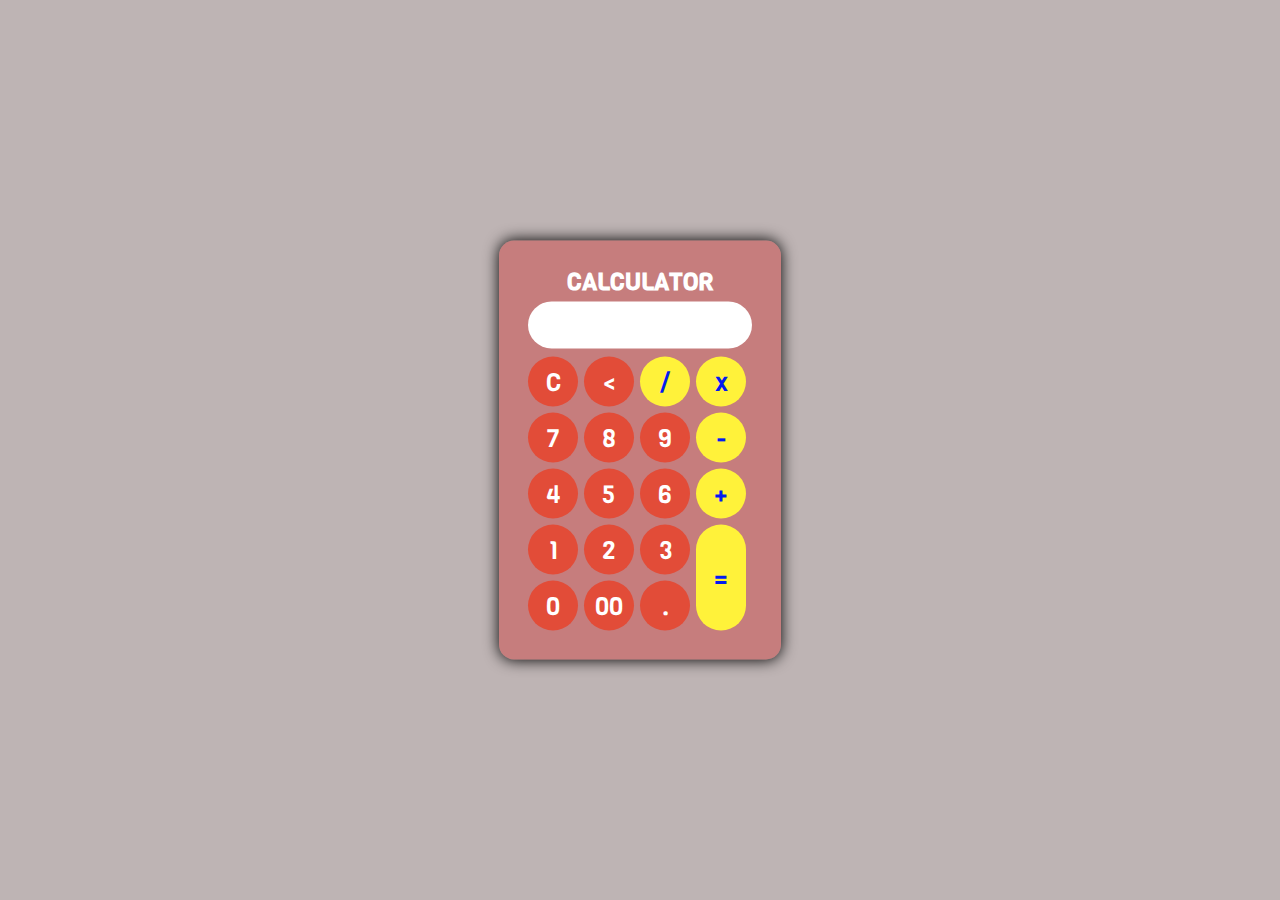
<file: index.html>
<!DOCTYPE html>
<html>
  <head>
    <meta charset="utf-8">
    <meta name="viewport" content="width=device-width, initial-scale=1.0">
    <title>Aplikasi Kalkulator Sederhana</title>
    <link rel="stylesheet" href="stylesheet.css">
    <link href="https://fonts.googleapis.com/css?family=Viga&display=swap" rel="stylesheet">
    <script src="script.js"></script>
    
  </head>
  <body>
    <div class="bg"></div>
		<div class="main">
			<h2>Calculator</h2>
			<form name="form">
				<input class="textarea" name="textarea">
			</form>
				<table>
					<tr>
						<td><input class="button" type="button" value="C" onclick="clean()"></td>
						<td><input class="button" type="button" value="<" onclick="back()"></td>
						<td><input class="button btn-green" type="button" value="/" onclick="insert(' / ')"></td>
						<td><input class="button btn-green" type="button" value="x" onclick="insert(' * ')"></td>
					</tr>
					<tr>
						<td><input class="button" type="button" value="7" onclick="insert(7)"></td>
						<td><input class="button" type="button" value="8" onclick="insert(8)"></td>
						<td><input class="button" type="button" value="9" onclick="insert(9)"></td>
						<td><input class="button btn-green" type="button" value="-" onclick="insert(' - ')"></td>
					</tr>
					<tr>
						<td><input class="button" type="button" value="4" onclick="insert(4)"></td>
						<td><input class="button" type="button" value="5" onclick="insert(5)"></td>
						<td><input class="button" type="button" value="6" onclick="insert(6)"></td>
						<td><input class="button btn-green" type="button" value="+" onclick="insert(' + ')"></td>
					</tr>
					<tr>
						<td><input class="button" type="button" value="1" onclick="insert(1)"></td>
						<td><input class="button" type="button" value="2" onclick="insert(2)"></td>
						<td><input class="button" type="button" value="3" onclick="insert(3)"></td>
						<td rowspan=2><input style="height:106px;" class="button btn-green" type="button" value="=" onclick="equal()"></td>
					</tr>
					<tr>
						<td><input class="button" type="button" value="0" onclick="insert(0)"></td>
						<td><input class="button" type="button" value="00" onclick="insert('00')"></td>
						<td><input class="button" type="button" value="." onclick="insert('.')"></td>
					</tr>
				</table>
			
		</div>
	</div>
	
</body>
</html>
</file>
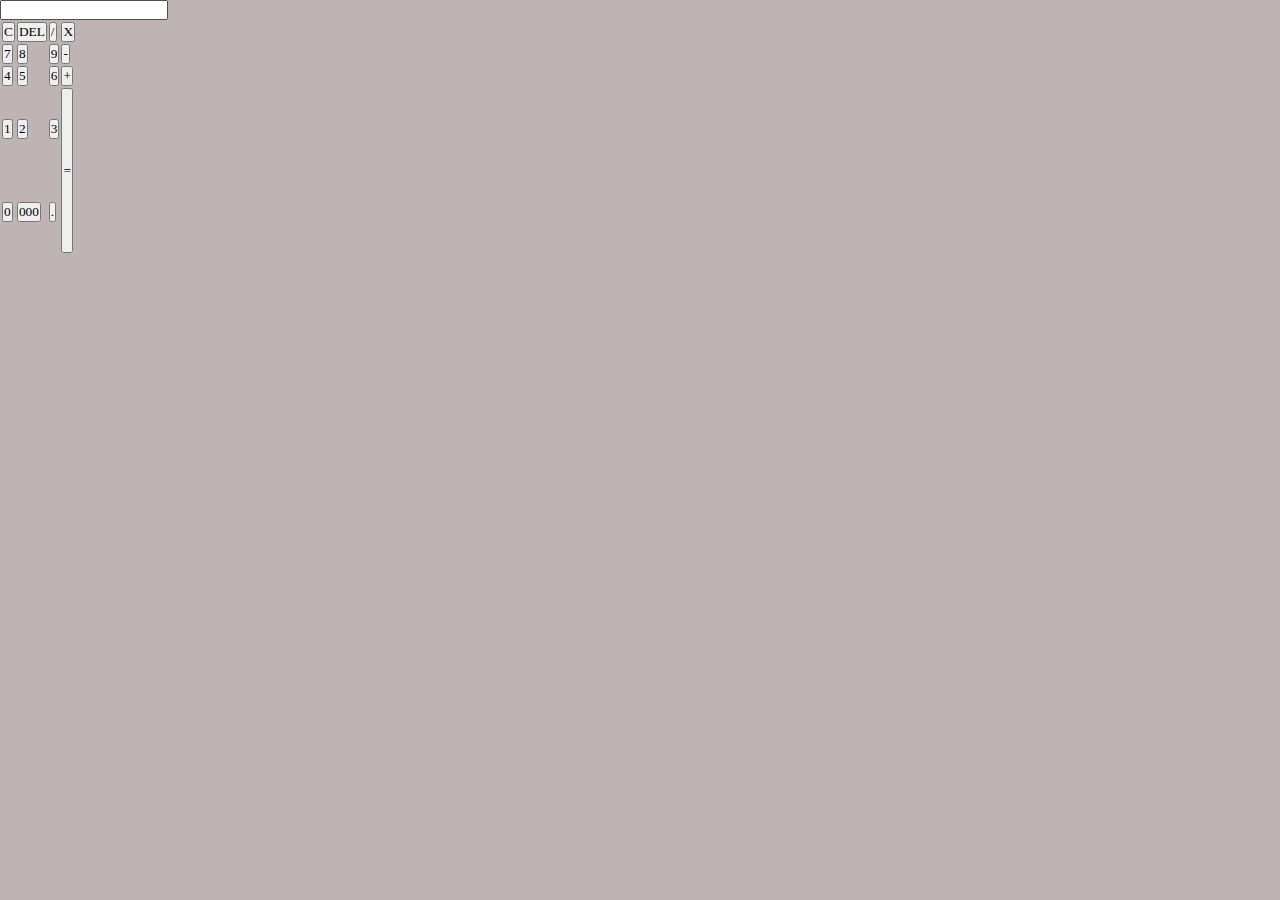
<file: index html.html>
<!DOCTYPE html>
<html>
  <head>
    <meta charset="utf-8">
    <meta name="viewport" content="width=device-width, initial-scale=1.0">
    <title>Aplikasi Kalkulator Sederhana</title>
    <link rel="stylesheet" href="stylesheet.css">
    <link rel="script" href="script.js">

  </head>
  <body>
    <div id="main">
      <form>
        <input type="text" id="viewer" />

        <table>
          <tr>
            <td>
              <input type="button" value="C" class="btn" onclick="clean()" />
            </td>
            <td>
              <input
                type="button"
                value="DEL"
                class="btn"
                onclick="backspace()"
              />
            </td>
            <td>
              <input type="button" value="/" class="btn" onclick="view('/')" />
            </td>
            <td>
              <input type="button" value="X" class="btn" onclick="view('*')" />
            </td>
          </tr>
          <tr>
            <td>
              <input type="button" value="7" class="btn" onclick="view(7)" />
            </td>
            <td>
              <input type="button" value="8" class="btn" onclick="view(8)" />
            </td>
            <td>
              <input type="button" value="9" class="btn" onclick="view(9)" />
            </td>
            <td>
              <input type="button" value="-" class="btn" onclick="view('-')" />
            </td>
          </tr>
          <tr>
            <td>
              <input type="button" value="4" class="btn" onclick="view(4)" />
            </td>
            <td>
              <input type="button" value="5" class="btn" onclick="view(5)" />
            </td>
            <td>
              <input type="button" value="6" class="btn" onclick="view(6)" />
            </td>
            <td>
              <input type="button" value="+" class="btn" onclick="view('+')" />
            </td>
          </tr>
          <tr>
            <td>
              <input type="button" value="1" class="btn" onclick="view(1)" />
            </td>
            <td>
              <input type="button" value="2" class="btn" onclick="view(2)" />
            </td>
            <td>
              <input type="button" value="3" class="btn" onclick="view(3)" />
            </td>
            <td rowspan="2">
              <input
                type="button"
                value="="
                class="btn"
                onclick="equal()"
                style="height: 12.4em;"
              />
            </td>
          </tr>
          <tr>
            <td>
              <input type="button" value="0" class="btn" onclick="view('0')" />
            </td>
            <td>
              <input
                type="button"
                value="000"
                class="btn"
                onclick="view('000')"
              />
            </td>
            <td>
              <input type="button" value="." class="btn" onclick="view('.')" />
            </td>
          </tr>
        </table>
      </form>
    </div>
</html>
</file>
<file: stylesheet.css>
* {
	margin: 0px;
	padding: 0px;
	font-family: Viga;
}

body {
	
	background: rgb(190, 180, 180);
	height: 637px;
}

.main {
	position: absolute;
	top: 50%;
	left: 50%;
	transform: translateX(-50%) translateY(-50%);
	width: fixed;
	background: rgba(211, 42, 42, 0.4);
	padding: 25px;
	border-radius: 15px;
	box-shadow: 0 0 15px;
}

.main h2 {
	text-align: center;
	color: white;
	text-transform: uppercase;
}

.button {
	width: 50px;
	height: 50px;
	font-size: 25px;
	margin: 2px;
	cursor: pointer;
	border: none;
	background: #e24c38;
	color: white;
	border-radius: 25px;
	
}

.btn-green {
	background:rgb(255, 242, 58);
	color:#031bf0;
}

.textarea {
	width: 204px;
	margin: 4px;
	font-size: 20px;
	padding: 10px;
	border: none;
	color: #831704;
	border-radius: 25px;
	text-align: right;
}
</file>
